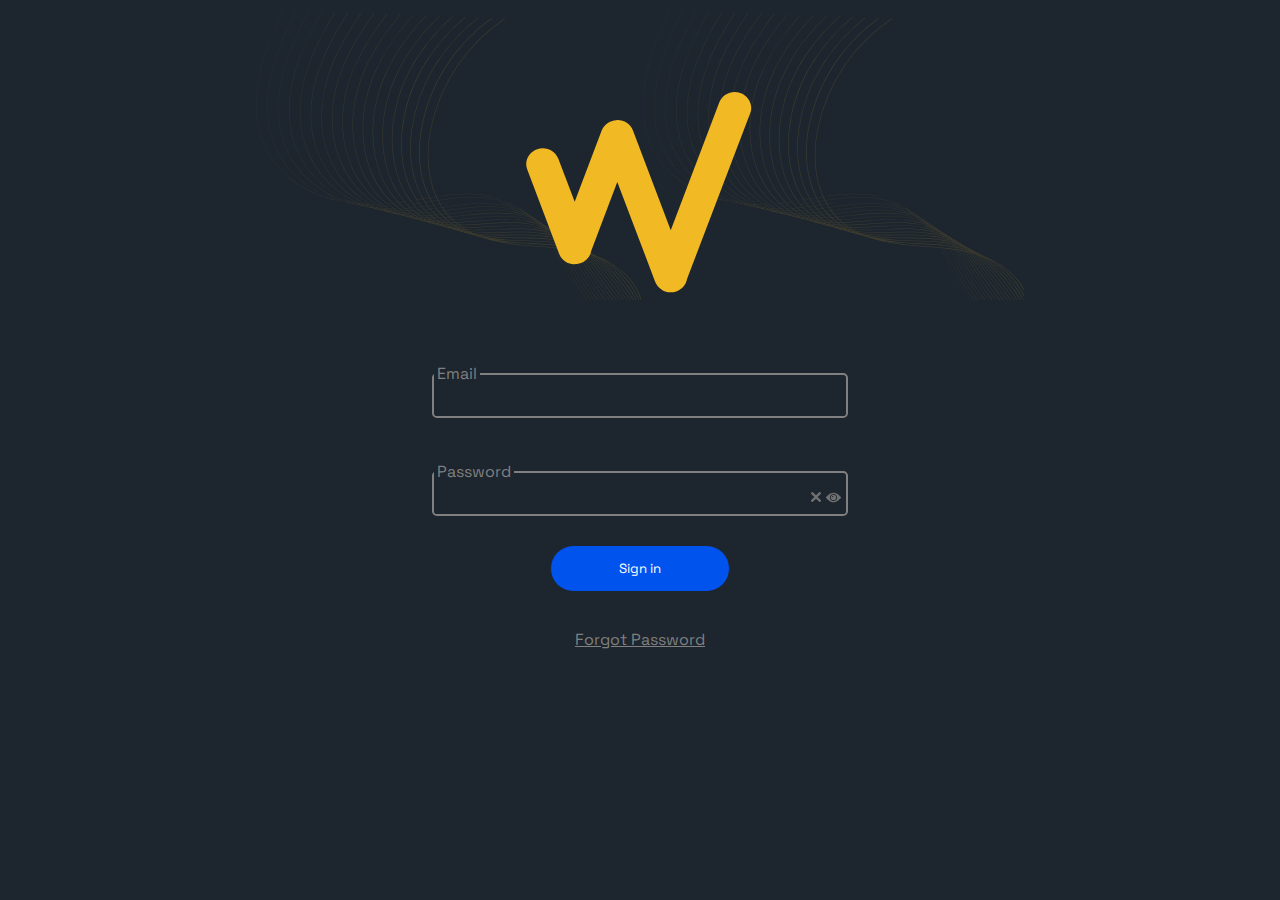
<file: index.html>
<!DOCTYPE html>
<html lang="en">
<head>
    <meta charset="UTF-8">
    <meta http-equiv="X-UA-Compatible" content="IE=edge">
    <meta name="viewport" content="width=device-width, initial-scale=1.0">
    <title>Bitcoin</title>
    <link rel="stylesheet" href="style.css"/>
    <link rel="preconnect" href="https://fonts.googleapis.com">
<link rel="preconnect" href="https://fonts.gstatic.com" crossorigin>
<link href="https://fonts.googleapis.com/css2?family=Space+Grotesk&display=swap" rel="stylesheet">
</head>
<body>
    <div class="bg">
        <div class="lg-block">
            <img id="logo" src="images/Vector.svg" alt="logo"/>
        </div>
        <div class="login-block">
            <form method="get">
                <fieldset>
                    <legend>Email</legend>
                    <input id="mail" type="email" name="email">
                </fieldset>
                <fieldset>
                    <legend>Password</legend>
                    <div class="min-logo">
                        <input type="password" name="password"/>
                        <img id="close" src="images/close.svg"/>
                        <img id="eye" src="images/eye.svg"/>
                    </div>
                </fieldset>
                <button type="submit"><a id="connect" href="balance.html">Sign in</a></button><br/>
                <a href="">Forgot Password</a>
            </form>
        </div>
    </div>
</body>
</html>
</file>
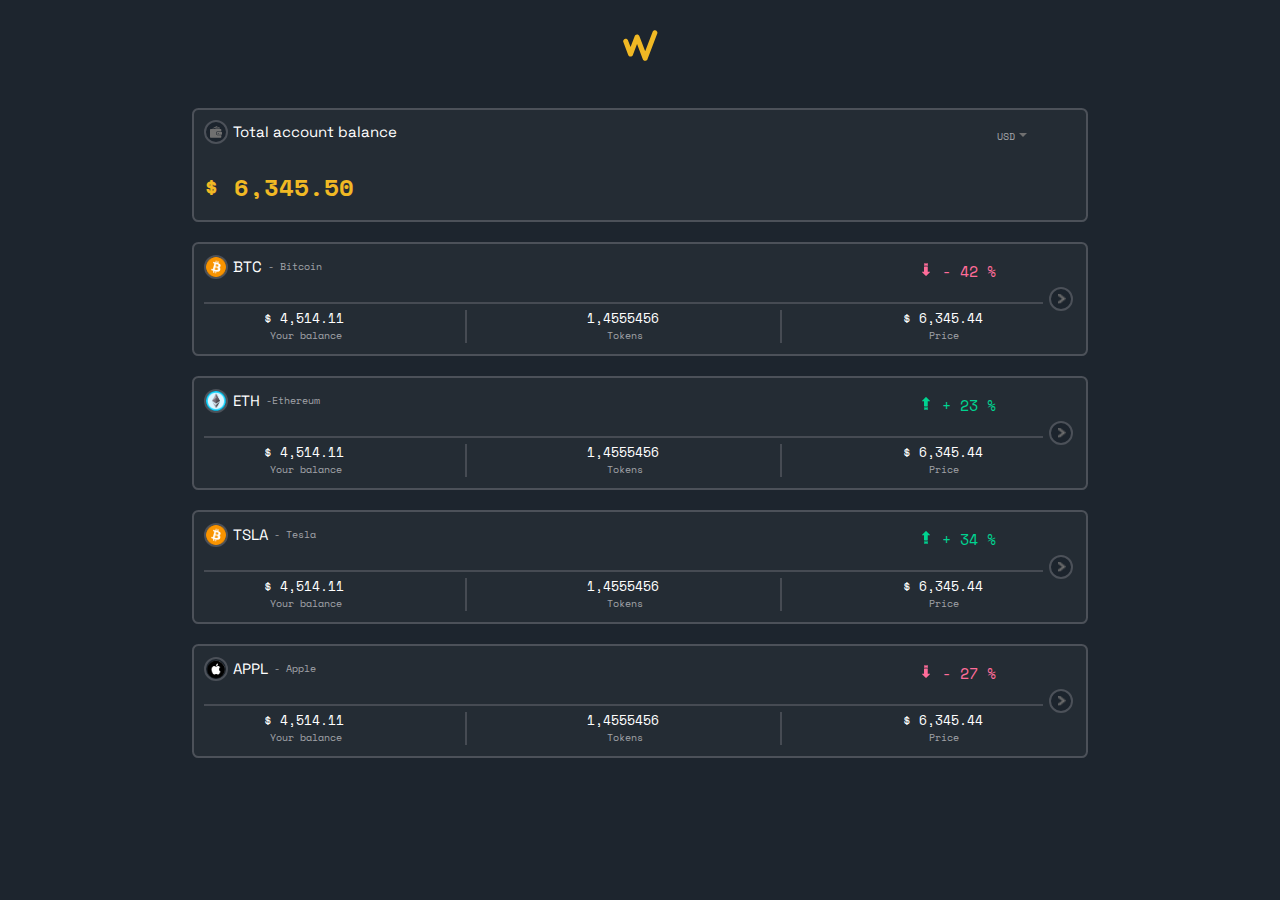
<file: balance.html>
<!DOCTYPE html>
<html lang="en">
<head>
    <meta charset="UTF-8">
    <meta http-equiv="X-UA-Compatible" content="IE=edge">
    <meta name="viewport" content="width=device-width, initial-scale=1.0">
    <title>Balance</title>
    <link rel="stylesheet" href="balance.css"/>
    <link rel="preconnect" href="https://fonts.googleapis.com">
<link rel="preconnect" href="https://fonts.gstatic.com" crossorigin>
<link href="https://fonts.googleapis.com/css2?family=Space+Grotesk&display=swap" rel="stylesheet">
<link href="https://fonts.googleapis.com/css2?family=Space+Mono&display=swap" rel="stylesheet">
</head>
<body>
    <div class="bg">
        <div class="main-logo">
            <img id="logo" src="images/Vector.svg"/>
        </div>
        <div class="blocks">
            <ul>
                <li>
                    <div class="total">
                        
                            <div class="cardchange">
                                <div class="box">
                                    <div class="wall">
                                        <div class="img-block">
                                            <img id="wallet" src="images/wallet.svg"/>
                                        </div>
                                        <p class="title-font">Total account balance</p>
                                    </div>
                                    <div><h2>$ 6,345.50</h2></div>
                                </div>
                                <div class="corner">
                                    <p class="light-font">USD</p>
                                    <div class="arrow"></div>
                                </div>
                            </div>    
                    </div>
                </li>

                <li>
                    <div class="total">
                        <div class="fullbox">
                            <div class="cardchange">
                                <div class="box">
                                    <div class="wall">
                                        <div class="img-block">
                                            <img src="images/bitcoin.png"/>
                                        </div>
                                    <p class="title-font">BTC</p>
                                    <p class="light-font"> - Bitcoin</p>
                                    </div>
                                </diV>
                                <div class="corner">
                                    <div class="updown">
                                        <img src="images/loss.png"/>
                                    </div>
                                    <p class="downpercent">- 42 %</p>
                                </div>
                            </div>
                            <div class="hl"></div>
                            <div class="details">
                                <div class="texts">
                                    <p class="big-light-font"> $ 4,514.11 </p>
                                    <p class="helper-font">Your balance</p>
                                </div>
                                <div class="vl"></div>
                                <div class="texts">
                                    <p class="big-light-font">1,4555456</p>
                                    <p class="helper-font">Tokens</p>
                                </div>
                                <div class="vl"></div>
                                <div class="texts">
                                    <p class="big-light-font">$ 6,345.44</p>
                                    <p class="helper-font">Price</p>
                                </div>
                            </div>
                        </div>
                        <div class="rightcor">
                            <div class="img-block">
                                <a href="buy.html" >
                                    <img id="nxt" src="images/next.png"/>
                                </a>
                            </div>
                        </div>
                    </div>
                </li>
                <li>
                    <div class="total">
                        <div class="fullbox">
                            <div class="cardchange">
                                <div class="box">
                                    <div class="wall">
                                        <div class="img-block">
                                            <img src="images/etherium.png"/>
                                        </div>
                                    <p class="title-font">ETH</p>
                                    <p class="light-font"> -Ethereum</p>
                                    </div>
                                </diV>
                                <div class="corner">
                                    <div class="updown">
                                        <img src="images/profit.png"/>
                                    </div>
                                    <p class="uppercent">+ 23 %</p>
                                </div>
                            </div>
                            <div class="hl"></div>
                            <div class="details">
                                <div class="texts">
                                    <p class="big-light-font"> $ 4,514.11 </p>
                                    <p class="helper-font">Your balance</p>
                                </div>
                                <div class="vl"></div>
                                <div class="texts">
                                    <p class="big-light-font">1,4555456</p>
                                    <p class="helper-font">Tokens</p>
                                </div>
                                <div class="vl"></div>
                                <div class="texts">
                                    <p class="big-light-font">$ 6,345.44</p>
                                    <p class="helper-font">Price</p>
                                </div>
                            </div>
                        </div>
                        <div class="rightcor">
                            <div class="img-block">
                                <a href="buy.html" >
                                    <img id="nxt" src="images/next.png"/>
                                </a>
                            </div>
                        </div>
                    </div>
                </li>
                <li>
                    <div class="total">
                        <div class="fullbox">
                            <div class="cardchange">
                                <div class="box">
                                    <div class="wall">
                                        <div class="img-block">
                                            <img src="images/bitcoin.png"/>
                                        </div>
                                    <p class="title-font">TSLA</p>
                                    <p class="light-font"> - Tesla</p>
                                    </div>
                                </diV>
                                <div class="corner">
                                    <div class="updown">
                                        <img src="images/profit.png"/>
                                    </div>
                                    <p class="uppercent">+ 34 %</p>
                                </div>
                            </div>
                            <div class="hl"></div>
                            <div class="details">
                                <div class="texts">
                                    <p class="big-light-font"> $ 4,514.11 </p>
                                    <p class="helper-font">Your balance</p>
                                </div>
                                <div class="vl"></div>
                                <div class="texts">
                                    <p class="big-light-font">1,4555456</p>
                                    <p class="helper-font">Tokens</p>
                                </div>
                                <div class="vl"></div>
                                <div class="texts">
                                    <p class="big-light-font">$ 6,345.44</p>
                                    <p class="helper-font">Price</p>
                                </div>
                            </div>
                        </div>
                        <div class="rightcor">
                            <div class="img-block">
                                <a href="buy.html" >
                                    <img id="nxt" src="images/next.png"/>
                                </a>
                            </div>
                        </div>
                    </div>
                </li>
                <li>
                    <div class="total">
                        <div class="fullbox">
                            <div class="cardchange">
                                <div class="box">
                                    <div class="wall">
                                        <div class="img-block">
                                            <img src="images/apple.png"/>
                                        </div>
                                    <p class="title-font">APPL</p>
                                    <p class="light-font"> - Apple</p>
                                    </div>
                                </diV>
                                <div class="corner">
                                    <div class="updown">
                                        <img src="images/loss.png"/>
                                    </div>
                                    <p class="downpercent">- 27 %</p>
                                </div>
                            </div>
                            <div class="hl"></div>
                            <div class="details">
                                <div class="texts">
                                    <p class="big-light-font"> $ 4,514.11 </p>
                                    <p class="helper-font">Your balance</p>
                                </div>
                                <div class="vl"></div>
                                <div class="texts">
                                    <p class="big-light-font">1,4555456</p>
                                    <p class="helper-font">Tokens</p>
                                </div>
                                <div class="vl"></div>
                                <div class="texts">
                                    <p class="big-light-font">$ 6,345.44</p>
                                    <p class="helper-font">Price</p>
                                </div>
                            </div>
                        </div>
                        <div class="rightcor">
                            <div class="img-block">
                                <a href="buy.html" >
                                    <img id="nxt" src="images/next.png"/>
                                </a>
                            </div>
                        </div>
                    </div>
                </li>
            </ul>
        </div>
    </div>
    
</body>
</html>
</file>
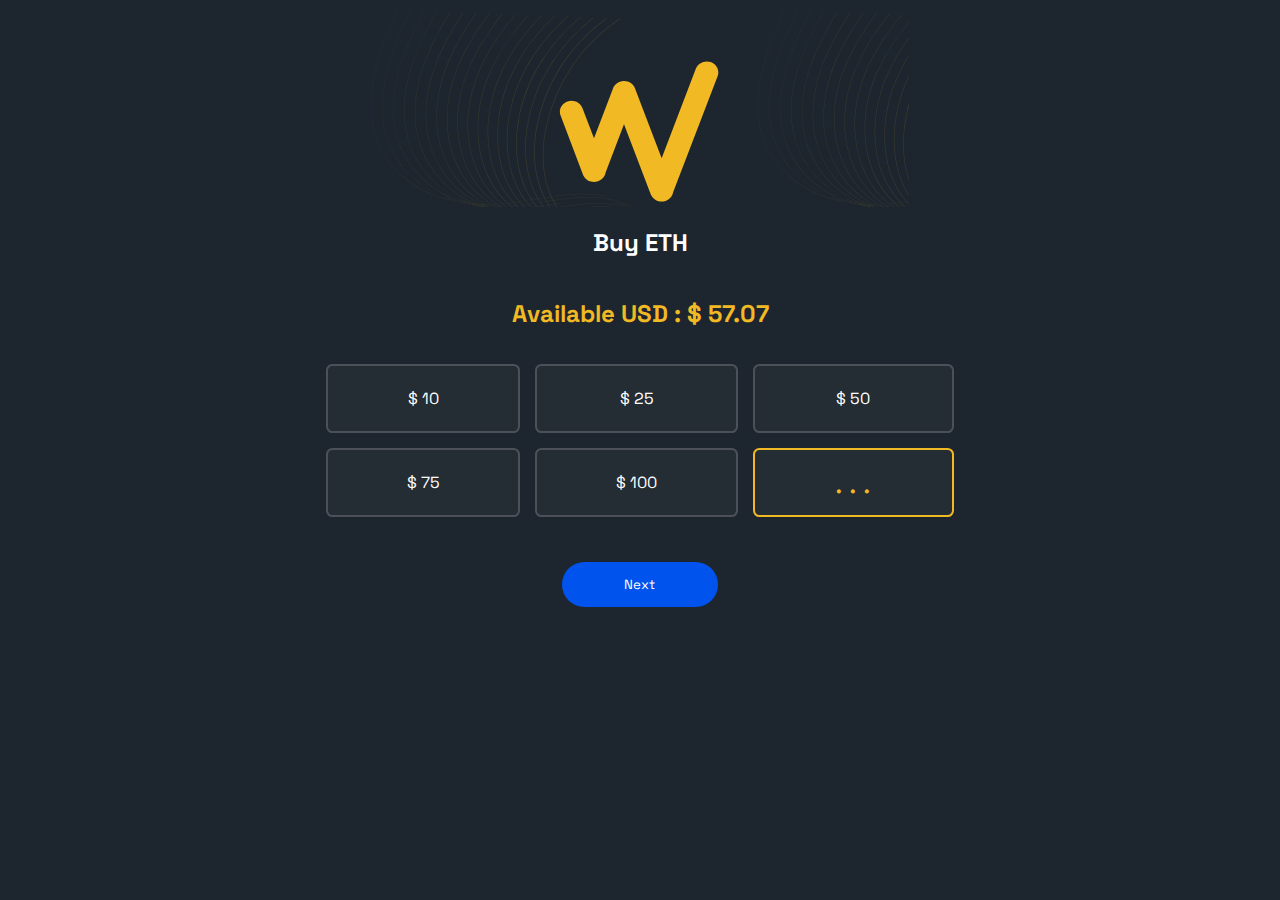
<file: buy.html>
<!DOCTYPE html>
<html lang="en">
<head>
    <meta charset="UTF-8">
    <meta http-equiv="X-UA-Compatible" content="IE=edge">
    <meta name="viewport" content="width=device-width, initial-scale=1.0">
    <title>Buy</title>
    <link rel="stylesheet" href="buy.css"/>
    <link rel="preconnect" href="https://fonts.googleapis.com">
<link rel="preconnect" href="https://fonts.gstatic.com" crossorigin>
<link href="https://fonts.googleapis.com/css2?family=Space+Grotesk&display=swap" rel="stylesheet">
</head>
<body>
    <div class="bg">
        <div class="lg-block">
            <img id="logo" src="images/Vector.svg" alt="logo"/>
        </div>
        <div class="content">
            <h2 id="htag">Buy ETH</h2>

            <h2 id="dtag">Available USD : $ 57.07</h2>

            <div class="grid-container">
                <div class="grid-item">
                    <p class="text">$ 10</p>
                </div>
                <div class="grid-item">
                    <p class="text">$ 25</p>
                </div>
                <div class="grid-item">
                    <p class="text">$ 50</p>
                </div>
                <div class="grid-item">
                    <p class="text">$ 75</p>
                </div>
                <div class="grid-item">
                    <p class="text">$ 100</p>
                </div>
                <div class="grid-spc-item">
                    <p class="spc-text">. . .</p>
                </div>

            </div>

            <button type="submit"><a class="connect" href="buying.html">Next</a></button>
        </div>
    </div>
    
</body>
</html>
</file>
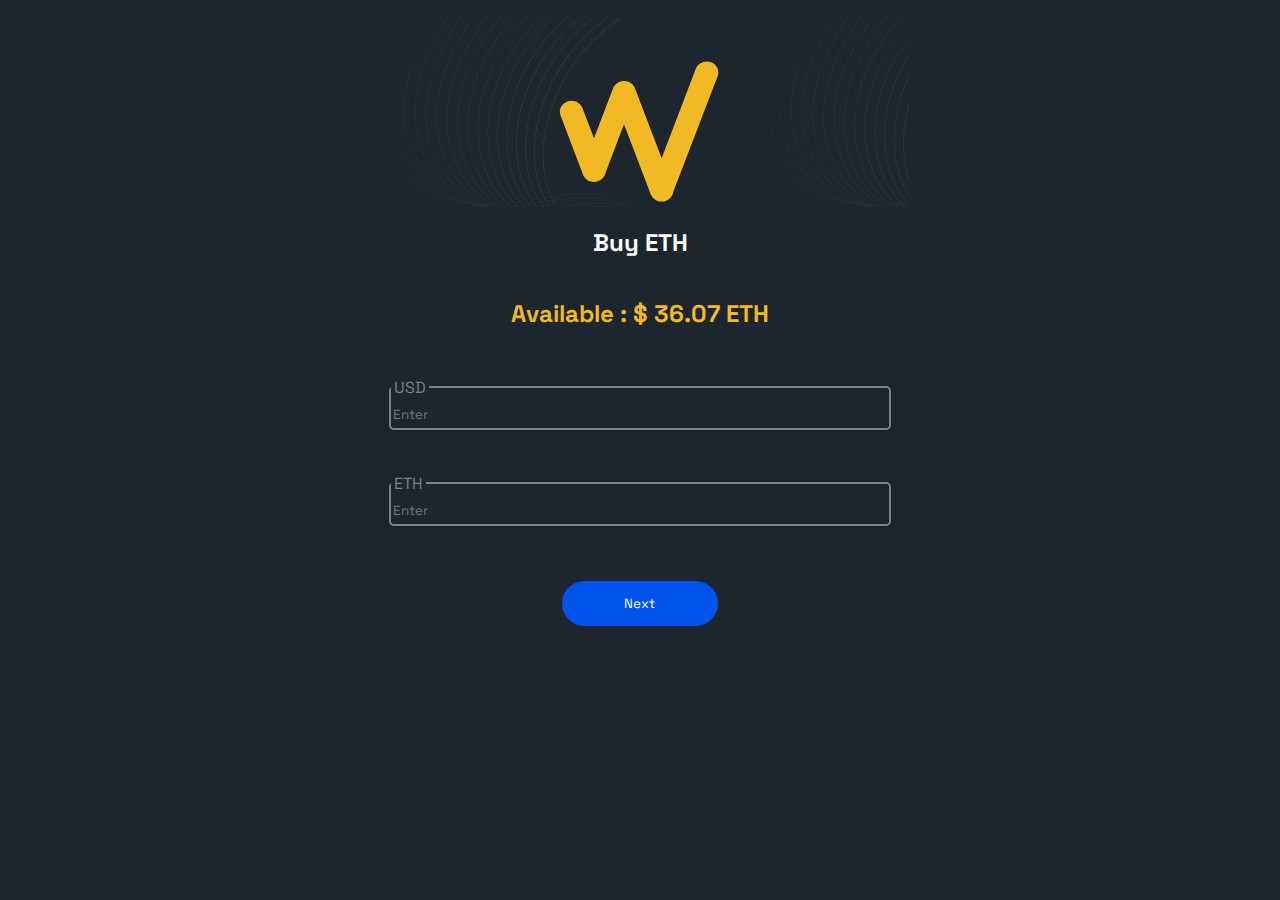
<file: buying.html>
<!DOCTYPE html>
<html lang="en">
<head>
    <meta charset="UTF-8">
    <meta http-equiv="X-UA-Compatible" content="IE=edge">
    <meta name="viewport" content="width=device-width, initial-scale=1.0">
    <title>Buying</title>
    <link rel="stylesheet" href="buy.css"/>
    <link rel="preconnect" href="https://fonts.googleapis.com">
<link rel="preconnect" href="https://fonts.gstatic.com" crossorigin>
<link href="https://fonts.googleapis.com/css2?family=Space+Grotesk&display=swap" rel="stylesheet">
</head>
<body>
    <div class="bg">
        <div class="lg-block">
            <img id="logo" src="images/Vector.svg" alt="logo"/>
        </div>
        <div class="content">
            <h2 id="htag">Buy ETH</h2>

            <h2 id="dtag">Available : $ 36.07 ETH</h2>

            <div class="login-block">
                <form method="get">
                    <fieldset>
                        <legend>USD</legend>
                        <input id="usd" type="text" name="usd" placeholder="Enter">
                    </fieldset>
                    <fieldset>
                        <legend>ETH</legend>
                        <div class="min-logo">
                            <input type="text" name="coin" placeholder="Enter"/>
                        </div>
                    </fieldset>
                </form>
            </div>
            
            <button type="submit"><a class="connect" href="sold.html">Next</a></button>
        </div>
</body>
</html>
</file>
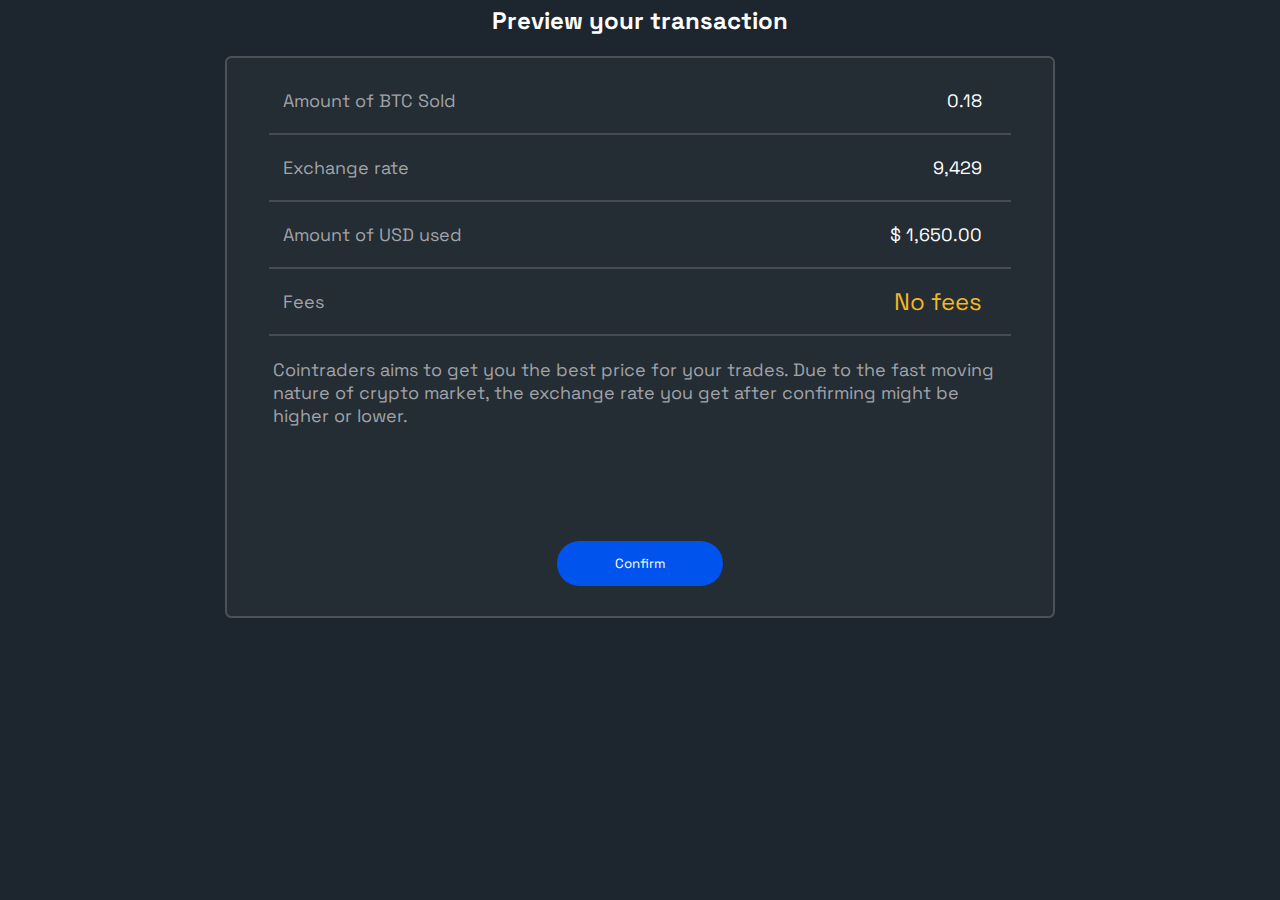
<file: preview.html>
<!DOCTYPE html>
<html lang="en">
<head>
    <meta charset="UTF-8">
    <meta http-equiv="X-UA-Compatible" content="IE=edge">
    <meta name="viewport" content="width=device-width, initial-scale=1.0">
    <title>Preview</title>
    <link rel="stylesheet" href="preview.css"/>
    <link rel="preconnect" href="https://fonts.googleapis.com">
<link rel="preconnect" href="https://fonts.gstatic.com" crossorigin>
<link href="https://fonts.googleapis.com/css2?family=Space+Grotesk&display=swap" rel="stylesheet">
</head>
<body>
    <h2 id="htag">Preview your transaction</h2>
    <div class="backg">
        
        <div class="content">

            <div class="container">
                <div class="columntext">
                    <p class="light-text">Amount of BTC Sold</p>
                    <p class="white-text">0.18</p>
                </div>
                <div class="hl"></div>
                <div class="columntext">
                    <p class="light-text">Exchange rate</p>
                    <p class="white-text">9,429</p>
                </div >
                
                <div class="hl"></div>
                <div class="columntext">
                    <p class="light-text">Amount of USD used</p>
                    <p class="white-text">$ 1,650.00</p>
                </div>
                <div class="hl"></div>
                <div class="columntext">
                    <p class="light-text">Fees</p>
                    <p class="spc-text">No fees</p>
                </div>
                <div class="hl"></div>
                <br/>
                <p class="light-text">Cointraders aims to get you the best price for your trades. Due to the fast moving nature of crypto market, the exchange rate you get after confirming might be higher or lower.</p>
            </div>
            <button type="submit"><a class="connect" href="index.html">Confirm</a></button>
        </div>
    </div>
    
</body>
</html>
</file>
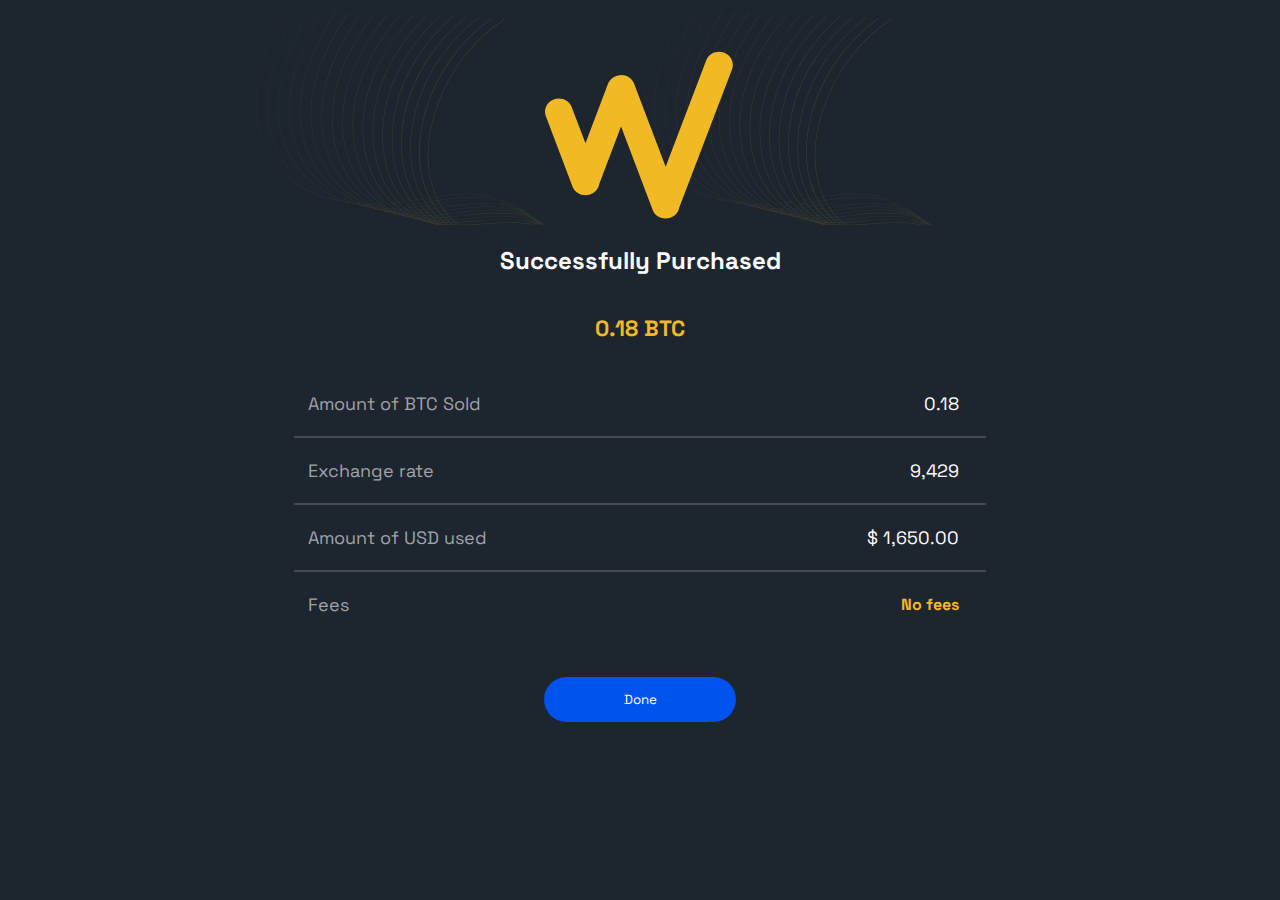
<file: sold.html>
<!DOCTYPE html>
<html lang="en">
<head>
    <meta charset="UTF-8">
    <meta http-equiv="X-UA-Compatible" content="IE=edge">
    <meta name="viewport" content="width=device-width, initial-scale=1.0">
    <title>Successful</title>
    <link rel="stylesheet" href="sold.css"/>
    <link rel="preconnect" href="https://fonts.googleapis.com">
<link rel="preconnect" href="https://fonts.gstatic.com" crossorigin>
<link href="https://fonts.googleapis.com/css2?family=Space+Grotesk&display=swap" rel="stylesheet">
</head>
<body>
    <div class="bg">
        <div class="lg-block">
            <img id="logo" src="images/Vector.svg" alt="logo"/>
        </div>
        <div class="content">
            <h2 id="htag">Successfully Purchased</h2>

            <h2 id="dtag">0.18 BTC</h2>
            <div class="container">
                <div class="columntext">
                    <p class="light-text">Amount of BTC Sold</p>
                    <p class="white-text">0.18</p>
                </div>
                <div class="hl"></div>
                <div class="columntext">
                    <p class="light-text">Exchange rate</p>
                    <p class="white-text">9,429</p>
                </div >
                
                <div class="hl"></div>
                <div class="columntext">
                    <p class="light-text">Amount of USD used</p>
                    <p class="white-text">$ 1,650.00</p>
                </div>
                <div class="hl"></div>
                <div class="columntext">
                    <p class="light-text">Fees</p>
                    <b class="spc-text">No fees</b>
                </div>
            </div>
            <button type="submit"><a class="connect" href="preview.html">Done</a></button>
        </div>   
    </div>
    
</body>
</html>
</file>
<file: style.css>
body {
    margin: 0px;
    background-color: #1D252E;
    opacity: 1;
    display: flex;
    justify-content: center;
}

.bg {
    display: flex;
    flex-direction: column;
    width: 60%;
    
}

.lg-block {
    background-image: url('images/Untitled-8.svg');
    margin-top: 10px;
    display: flex;
    align-items: center;
    justify-content: center;
    margin-top: 10px;
}

#logo {
    margin-top: 80px;
    width: 30%;
    height: auto;
}


form {
    margin: 40px;
    align-items: center;
    display: flex;
    flex-direction: column;
}

fieldset {
    margin: 20px;
    padding:0px;
    border: 2px solid grey;
    border-radius: 0.3rem;
    width: 60%;
}

legend {
    font-family: 'Space Grotesk', sans-serif;
    color:grey;
    padding: 3px;
}

#mail {
    margin: 5px;
}

input {
    font-family: 'Space Grotesk', sans-serif;
    border:white;
    outline: white;
    width: 100%;
    background-color: transparent;
    border-radius: 0.2rem;
}

.min-logo {
    display: flex;
    padding: 5px;
}

#eye {
    padding-left: 5px;
    width: 15px;
    height: 15px;
}

#close {
    padding-left: 5px;
    padding-top: 2px;
    width: 10px;
    height: 10px;
}

input:valid {
    background-color: transparent;
}

button {
    margin: 10px;
    border: none;
    width: 26%;
    height: 45px;
    background-color: #0053ED;
    border-radius: 1.4rem;
    color: white;
    font-family: 'Space Grotesk', sans-serif;
}

input, select, textarea{
    color: white;
}

textarea:focus, input:focus {
    font-family: 'Space Grotesk', sans-serif;
    color: white;
}

a {
    font-family: 'Space Grotesk', sans-serif;
    margin: 10px;
    color: grey;
}

#connect {
    text-decoration: none;
    color: white;
}


@media only screen and (max-width: 1250px) {
    .bg {
        width: 72%;
    }

    form {
        margin: 10px;
    }

    fieldset {
        margin: 10px;
        width: 50%
    }
}

@media only screen and (max-width: 800px) {
    .bg {
        width: 80%;
    }

    form {
        margin: 10px;
    }

    fieldset {
        margin: 10px;
        width: 60%
    }
}

@media only screen and (max-width: 600px) {
    .bg {
        width: 100%;
    }

    form {
        margin: 10px;
    }

    fieldset {
        margin: 10px;
        width: 70%
    }

    #close {
        padding-left: 5px;
        padding-top: 2px;
        width: 8px;
        height: 8px;
    }

    #eye {
        padding-left: 5px;
        width: 12px;
        height: 12px;
    }
}

@media only screen and (max-width: 330px) {
    .bg {
        width: 100%;
    }

    form {
        margin: 10px;
    }

    fieldset {
        margin: 10px;
        width: 80%
    }

    #close {
        padding-left: 5px;
        padding-top: 2px;
        width: 8px;
        height: 8px;
    }

    #eye {
        padding-left: 5px;
        width: 12px;
        height: 12px;
    }
}
</file>
<file: balance.css>
body {
    margin: 0px;
    background-color: #1D252E;
    opacity: 1;
    display: flex;
    justify-content: center;
}

.bg {
    display: flex;
    flex-direction: column;
    width: 70%;
    
}

.main-logo {
    margin: 30px;
    display: flex;
    justify-content: center;   
}

#logo {
    width: 35px;
    height: auto;
}

ul {
    list-style-type: none;
    margin-block-start: none;
    padding-inline-start: 0px;
}

.cards {
    margin-bottom: 20px;
    display: flex;
    justify-content: space-between;
    width: 90%;
    height: 10vh;
    background-color: #242C34;
    border: 2px solid #4C5159;
    border-radius: 0.4rem;
    padding : 10px;
}

.wall {
    display: flex;
}

.img-block {
    width: 20px;
    height: 20px;
    background-color: #1C242D;
    border: 2px solid #4C5159;
    border-radius: 1rem;
    display: flex;
    margin-right: 10px;
}

#wallet {
    width:12px;
    height: 12px;
    padding-left: 4px;
    padding-top: 4px;
}

#nxt {
    width:8px;
    height: 10px;
    padding-left: 7px;
    padding-top: 5px;
}

.title-font {
    color: #FFFFFF;
    margin: 2px;
    size: 20px;
    font-family: 'Space Grotesk', sans-serif;
    font-size: 15px;
    display: inline;
    height: 5vh;
}

.light-font {
    margin: 4px;
    font-family: 'Space Mono', sans-serif;
    color: #A1A3A8;
    font-size: 10px;
}

.uppercent {
    font-size: 15px;
    font-family: 'Space Mono', sans-serif;
    display: flex;
    color: #00D390;
    margin: 0px;
}

.downpercent {   
    font-size: 15px;
    font-family: 'Space Mono', sans-serif;
    display: flex;
    color: #FF6C99;
    margin: 0px;
}

.box {
    display: flex;
    flex-direction: column;
    height:5vh
}

.corner {
    margin: 5px;
    display: flex;
    justify-content: end;
    height: 5vh;
}

.updown {
    margin-top: 2.5px;
    width: 20px;
    height: 20px;
}

.arrow {
    margin-top: 8px;
    width: 0; 
    height: 0;
    border-left: 4px solid transparent;
    border-right: 4px solid transparent;
    border-top: 4px solid #707070;
}


.rightcor {
    display: flex;
    flex-direction: column;
    justify-content: center;
    padding-left: 6px;
}


h2 {
    color: #F1B924;
    font-family: 'Space Mono', monospace;
    margin-block-start: none;
    margin-block-end: none;
    margin-top: 0px;
    margin-bottom: 0px;
}

.cardchange {
    height: 5vh;
    border: none;
    width: 95%;
    margin: 0px;
    padding: 0px;
    display: flex;
    justify-content: space-between;
}

.fullbox {
    display: flex;
    flex-direction: column;
    justify-content: space-around;
    width: 100%;  
}

.details {
    display: flex;
    justify-content: space-around;
}

li {
    margin-bottom: 20px;
}

hr {
    margin: 0px;
    opacity: 70%;
}

.big-light-font {
    margin: 0px;
    font-family: 'Space Mono', sans-serif;
    color: #FFFFFF;
    font-size: 13px;
    margin-block-start: 0.2em;
    margin-block-end: 0em;
}

.helper-font {
    margin-left: 3px;
    font-family: 'Space Mono', sans-serif;
    color: #A1A3A8;
    font-size: 10px;
    margin-block-start: 0em;
    margin-block-end: 0em;
}

.texts {
    align-items: center;
    display: flex;
    flex-direction: column;
    justify-content: space-around;
}

.hl {
    border-top: 2px solid #4C5159;
    opacity: 85%;
    height: auto;
}

.vl {
    border-left: 2px solid #4C5159;
    margin-top: 5px;
    opacity: 85%;
    height: auto;
}

.total {
    display: flex;
    justify-content: space-between;
    background-color: #242C34;
    border: 2px solid #4C5159;
    border-radius: 0.4rem;
    height: 10vh;
    padding : 10px;
}

.img-block {
    width: 20px;
    height: 20px;
    background-color: #1C242D;
    border: 2px solid #4C5159;
    border-radius: 1rem;
    display: flex;
    margin-right: 3px;
}

@media screen and (max-width: 450px) {
    .main-logo {
        margin: 20px;
    }
    
    .bg {
        width: 90%;
    }

    .details {
        height: 5vh;
    }
    .big-light-font {
        font-size: 10px;
    }

    .helper-font {
        font-size: 8px;
    }

    .light-font {
        font-size: 10px;
    }

    .title-font {
        font-size: 12px;
    }

    .img-block {
        width: 15px;
        height: 15px;
    }

    .updown {
        margin-top: 3px ;
        width: 15px;
        height: 15px;
    }

    .uppercent,.downpercent {
        font-size: 12px;
    }

    #wallet {
        width: 8px;
        height: 8px;
    }
    
    #nxt {
        width: 6px;
        height: 8px;
        padding-left: 5px;
        padding-top: 4px;
    }

    .updown {
        margin-top: -2px;
    }
    
}
</file>
<file: buy.css>
body {
    margin: 0px;
    background-color: #1D252E;
    opacity: 1;
    align-items: center;
    display: flex;
    justify-content: center;
}

.bg {
    display: flex;
    flex-direction: column;
    justify-content: center;
    align-items: center;
    width: 70%;
    
}

.lg-block {
    background-image: url('images/Untitled-8.svg');
    margin-top: 10px;
    width: 60%;
    display: flex;
    align-items: center;
    justify-content: center;
    margin-top: 10px;
}

#logo {
    margin-top: 50px;
    width: 30%;
    height: auto;
}

.content {
    align-items: center;
    display: flex;
    flex-direction: column;
    justify-content: center;
    width: 70%;
}

button {
    margin-top: 30px;
    border: none;
    width: 25%;
    min-width: 20%;
    height: 45px;
    background-color: #0053ED;
    border-radius: 1.4rem;
    color: white;
    font-family: 'Space Grotesk', sans-serif;
}

#htag {
    font-family: 'Space Grotesk', sans-serif;
    color: white;
}

#dtag {
    font-family: 'Space Grotesk', sans-serif;
    color: #F1B924;
}

.grid-container {
    margin-top: 15px;
    margin-bottom: 15px;
    display: grid;
    grid-template-columns: auto auto auto;
    align-items: center;
    row-gap: 15px;
    column-gap: 15px;
    width: 100%;
}

.grid-item {
    display: flex;
    justify-content: center;
    flex-direction: column;
    align-items: center;
    background-color: #242C34;
    border: 2px solid #4C5159;
    border-radius: 0.4rem;
    width: auto;
    height: 5vh;
    padding : 10px;
    align-items: center;
}

.grid-spc-item {
    display: flex;
    justify-content: center;
    flex-direction: column;
    align-items: center;
    background-color: #242C34;
    border: 2px solid #F1B924;
    border-radius: 0.4rem;
    width: auto;
    height: 5vh;
    padding : 10px;

}

.connect {
    text-decoration: none;
    color: white;
}

.text {
    font-family: 'Space Grotesk', sans-serif;
    color: white;
}

p {
    height: auto;
    align-items: center;
    margin-block-start: 0em;
    margin-block-end: 0em;
}

.login-block {
    width: 95%;
}

form {
    margin: 5px;
    align-items: center;
    display: flex;
    flex-direction: column;
}

fieldset {
    margin: 20px;
    padding:0px;
    border: 2px solid grey;
    border-radius: 0.3rem;
    width: 85%;
}

legend {
    font-family: 'Space Grotesk', sans-serif;
    color:grey;
    padding: 3px;
}

input {
    font-family: 'Space Grotesk', sans-serif;
    border:white;
    outline: white;
    width: 100%;
    background-color: transparent;
    border-radius: 0.2rem;
    height: 25px;
}

input, select, textarea{
    color: white;
}

textarea:focus, input:focus {
    font-family: 'Space Grotesk', sans-serif;
    color: white
}

.spc-text {
    color: #F1B924;
    margin: 2px;
    size: 25px;
    font-family: 'Space Grotesk', sans-serif;
    font-size: 30px;
    display: inline;
    height: auto;

}

@media only screen and (max-width: 650px) {
    .bg {
        width: 95%
    }

    button {
        min-width: 30%;
    }
}

@media only screen and (max-width: 405px) {
    .bg {
        width: 90%;
    }
    .content {
        width: 100%;
    }
    button {
        min-width: 30%;
    }

    #dtag {
        font-size: 14px;
    }

    fieldset {
        width: 90%;
    }

    button {
        min-width: 40%;
        margin-top: 50px;
    }
}
</file>
<file: preview.css>
body {
    margin: 5px;
    background-color: #1D252E;
    opacity: 1;
    align-items: center;
    display: flex;
    flex-direction: column;
    justify-content: center;
}

.backg {
    display: flex;
    width: 65%;
    flex-direction: column;
    justify-content: flex-start;
    background-color: #242C34;
    border: 2px solid #4C5159;
    border-radius: 0.4rem;
    padding : 0px;
    margin-bottom: 20px;
}

.light-text {
    margin: 4px;
    font-family: 'Space Grotesk', sans-serif;
    color: #A1A3A8;
    font-size: 18px;
}

.white-text {
    color: #FFFFFF;
    margin: 2px;
    size: 20px;
    font-family: 'Space Grotesk', sans-serif;
    font-size: 18px;
    display: inline;
    height: auto;
}

#htag {
    margin-block-start: 0em;
    margin-block-end: 0.83em;
    font-family: 'Space Grotesk', sans-serif;
    color: white;
}


.content {
    align-items: center;
    display: flex;
    flex-direction: column;
    justify-content: center;
}

.columntext {
    height: 5vh;
    border: none;
    width: 95%;
    margin: 10px;
    padding: 0px;
    display: flex;
    align-items: center;
    justify-content: space-between;
}

.container {
    width: 90%;
    display: flex;
    flex-direction: column;
    justify-content: center;
    margin: 10px;
}

.hl {
    border-top: 2px solid #4C5159;
    opacity: 85%;
    height: auto;
}

.spc-text {
    color: #F1B924;
    margin: 2px;
    size: 25px;
    font-family: 'Space Grotesk', sans-serif;
    font-size: 24px;
    display: inline;
    height: auto;

}

button {
    margin-top: 100px;
    margin-bottom: 30px;
    border: none;
    width: 25%;
    min-width: 20%;
    height: 45px;
    background-color: #0053ED;
    border-radius: 1.4rem;
    color: white;
    font-family: 'Space Grotesk', sans-serif;
    max-width: 20%;
}

.connect {
    text-decoration: none;
    color: white;
}


@media only screen and (max-width: 600px) {
    .bg {
        width: 95%;
    }

    .backg {
        width: 85%;
    }
    .light-text {
    font-size: 14px;
    }

    .white-text {
    font-size: 14px;
    }

    button {
    max-width: 40%;
    }
}
</file>
<file: sold.css>
body {
    margin: 0px;
    background-color: #1D252E;
    opacity: 1;
    align-items: center;
    display: flex;
    justify-content: center;
}

.bg {
    display: flex;
    flex-direction: column;
    width: 60%;
    
}

.lg-block {
    background-image: url('images/Untitled-8.svg');
    margin-top: 10px;
    display: flex;
    align-items: center;
    justify-content: center;
    margin-top: 10px;
}

#logo {
    margin-top: 40px;
    width: 25%;
    height: auto;
}

.light-text {
    margin: 4px;
    font-family: 'Space Grotesk', sans-serif;
    color: #A1A3A8;
    font-size: 18px;
}

.white-text {
    color: #FFFFFF;
    margin: 2px;
    size: 20px;
    font-family: 'Space Grotesk', sans-serif;
    font-size: 18px;
    display: inline;
    height: auto;
}

button {
    margin-top: 30px;
    margin-bottom: 30px;
    border: none;
    width: 25%;
    min-width: 20%;
    height: 45px;
    background-color: #0053ED;
    border-radius: 1.4rem;
    color: white;
    font-family: 'Space Grotesk', sans-serif;
}

#htag {
    font-family: 'Space Grotesk', sans-serif;
    color: white;
}

#dtag {
    font-family: 'Space Grotesk', sans-serif;
    color: #F1B924;
    font-size: 22px;
}

.content {
    align-items: center;
    display: flex;
    flex-direction: column;
    justify-content: center;
}

.columntext {
    height: 5vh;
    border: none;
    width: 95%;
    margin: 10px;
    padding: 0px;
    display: flex;
    align-items: center;
    justify-content: space-between;
}

.container {
    width: 90%;
    display: flex;
    flex-direction: column;
    justify-content: center;
    margin: 10px;
}

.hl {
    border-top: 2px solid #4C5159;
    opacity: 85%;
    height: auto;
}

.spc-text {
    color: #F1B924;
    margin: 2px;
    size: 25px;
    font-family: 'Space Grotesk', sans-serif;
    font-size: 16px;
    display: inline;
    height: auto;

}

.connect {
    text-decoration: none;
    color: white;
}

@media only screen and (max-width: 600px) {
    .bg {
        width: 95%;
    }

    #logo {
        width: 20%;
        margin-top: 20px;
    }

    .light-text {
        font-size: 14px;
    }

    .white-text {
        font-size: 14px;
    }
}
</file>
